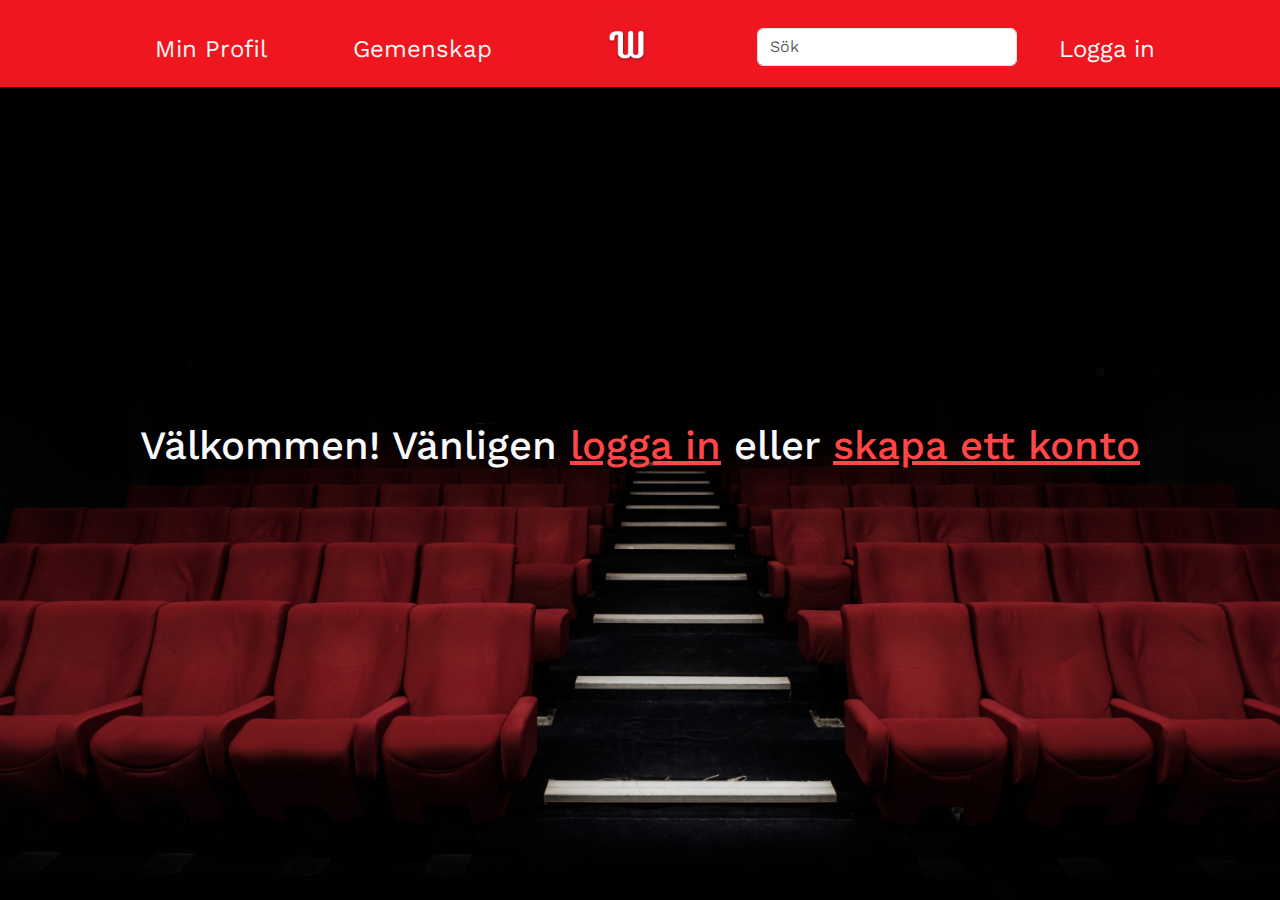
<file: index.html>
<!DOCTYPE html>
<html lang="en">
  <head>
    <meta charset="UTF-8" />
    <meta http-equiv="X-UA-Compatible" content="IE=edge" />
    <meta name="viewport" content="width=device-width, initial-scale=1.0" />
    <link rel="stylesheet" href="style.css" />
    <link
      rel="stylesheet"
      href="https://cdn.jsdelivr.net/npm/bootstrap@5.1.3/dist/css/bootstrap.min.css"
    />
    <link rel="icon" href="img/logo.png" type="image/x-icon" />
    <script src="https://cdn.jsdelivr.net/npm/bootstrap@5.1.3/dist/js/bootstrap.min.js"></script>

    <title>Watch & Co gemenskap</title>
  </head>
  <body>
      <!-- Navbar -->
      <nav class="navbar fixed-top navbar-expand-lg navbar-light" style="background-color:#ef1620">
        <div class="container col-s-7">
        <a class="navbar-brand d-lg-none" href="index.html"><img src="img/logo.png" id="logoImg"></a>
        <button class="navbar-toggler" type="button" 
        data-bs-toggle="collapse" 
        data-bs-target="#navbarResponsive"
           >
            <span class="navbar-toggler-icon"></span>
        </button>
        <div class="collapse navbar-collapse" id="navbarResponsive">
            <ul class="navbar-nav mx-auto">
                <li class="nav-item ">
                    <a class="nav-link" href="minprofil.html">Min Profil</a>
                </li>
                <li class="nav-item ">
                    <a class="nav-link" href="gemenskap.html">Gemenskap</a>
                </li class="nav-item ">
                <a class="d-none d-lg-block" href="index.html"><img src="img/logo.png" id="logoImg"></a>
                <li class="nav-item">
                    <input
                        type="search-focus"
                        class="form-control rounded searchNav"
                        placeholder="Sök"
                        aria-label="Search"
                        aria-describedby="search-addon"
                    />
                </li>
              <li class="nav-item ">
                    <a class="nav-link" href="login.html">Logga in</a>
                </li>
            
            </ul>
        </div>
    </div>
    </nav>
</section>
<section class="container-fluid text-light">
<h1>Välkommen!
  Vänligen <a href="login.html" class="fixedcolor">logga in</a> eller <a href="login.html" class="fixedcolor">skapa ett konto</a>
</h1>
</section>
  </body>
</html>
</file>
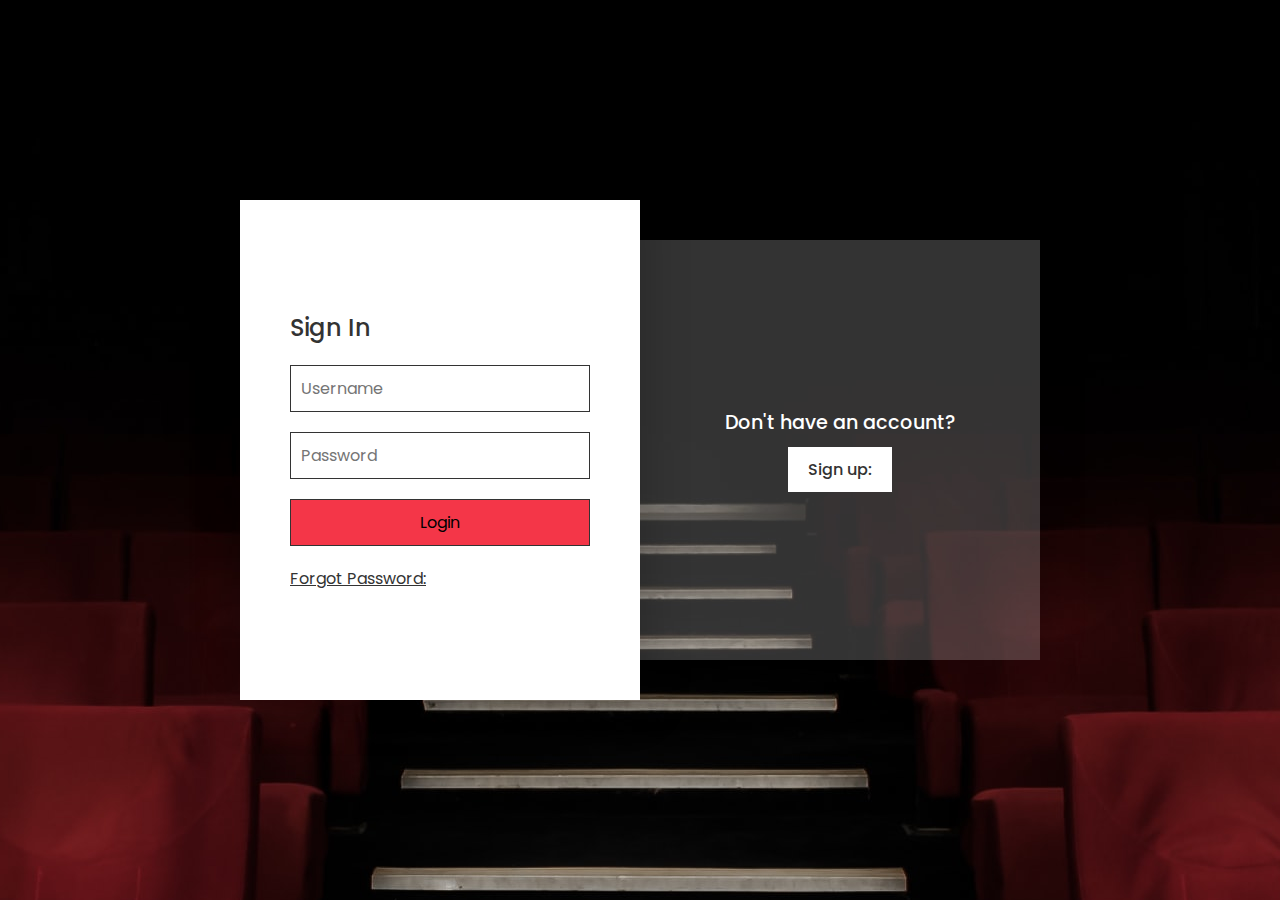
<file: login.html>
<!DOCTYPE html>
<html lang="en">
  <head>
    <meta charset="UTF-8" />
    <meta http-equiv="X-UA-Compatible" content="IE=edge" />
    <meta name="viewport" content="width=device-width, initial-scale=1.0" />
    <title>Document</title>
    <link rel="stylesheet" href="login.css" />
    <script src="index.js"></script>
    <script src="https://cdn.jsdelivr.net/npm/bootstrap@5.1.3/dist/js/bootstrap.min.js"></script>
    <title>login watch & co</title>
  </head>
  <body>
    <div class="container">
      <div class="blueBg">
        <div class="box signin">
          <h2>Alredy have an account?</h2>

          <button class="signinBtn">Sign in:</button>
        </div>
        <div class="box signup">
          <h2>Don't have an account?</h2>
          <button class="signupBtn">Sign up:</button>
        </div>
      </div>
      <div class="formBx">
        <div class="form signinForm">
          <form name="myForm">
            <h3>Sign In</h3>
            <input type="text" placeholder="Username" name="Uname" required />
            <input
              type="password"
              name="Pass"
              placeholder="Password"
              required
            />
            <input
              class="btn"
              type="button"
              value="Login"
              id="log-in"
              onclick="myFunction()"
            />

            <a href="minprofil.html" class="forgot">Forgot Password:</a>
          </form>
        </div>
        <div class="form signupForm">
          <form>
            <h3>Sign up</h3>
            <input type="text" placeholder="Username" required />
            <input type="text" placeholder="Email Address" required />
            <input type="password" placeholder="Password" required />
            <input type="password" placeholder="Confirm Passeword" required />
            <input type="submit" value="Register" />
          </form>
        </div>
      </div>
    </div>
    <script>
      //namn till variablar för olika funktionaliteter
      const signinBtn = document.querySelector(".signinBtn");
      const signupBtn = document.querySelector(".signupBtn");
      const formBx = document.querySelector(".formBx");
      const body = document.querySelector("body");

      // funtion för aktivera olika fönster "sigup" fönster
      signupBtn.onclick = function () {
        formBx.classList.add("active");
        body.classList.add("active");
      };
      // funktion för att tabort aktiv läge på fönsterna och försjuta åt sidan
      signinBtn.onclick = function () {
        formBx.classList.remove("active");
        body.classList.remove("active");
      };
    </script>
  </body>
</html>
</file>
<file: style.css>
@import url("https://fonts.googleapis.com/css2?family=Work+Sans:wght@500&display=swap");

html body {
  background: url(img/bg.jpg);
  background-size: cover;
}
* {
  margin: 0;
  padding: 0;
  box-sizing: border-box;
  font-family: "Work Sans", sans-serif;
}

/* NAVBAR */
.navbar .navbar-nav .nav-link {
  color: #f5f5f5;
  font-size: 1.5em;
  margin-top: 15px;
  margin-left: 50px;
  margin-right: 20px;
}
.navbar .navbar-nav .nav-link:hover {
  color: #191922;
}
.navbar-logo-centered .navbar-nav .nav-link {
  padding: 0.5em 1em;
}

#logoImg {
  width: 77px;
  height: 70px;
  margin-top: 1px;
  margin-bottom: 0px;
  margin-left: 70px;
  margin-right: 70px;
}

.brand {
  position: absolute;
  left: 50%;
  margin-left: -50px !important;
  display: block;
}

.form-control {
  margin-top: 20px;
  margin-left: 20px;
  padding-right: 10px;
  margin-right: 4px;
}
.navbar-brand {
  height: 70px;
}

.searchNav {
  max-width: 260px;
}

@media screen and (max-width: 991px) {
  .searchNav {
    margin-left: 7%;
  }
}
@media screen and (max-width: 767px) {
  .searchNav {
    margin-left: 9.5%;
  }
}

@media screen and (max-width: 430px) {
  .searchNav {
    margin-left: 12%;
  }
}

body {
  height: 100vh;
  width: 100%;
  display: flex;
  align-items: center;
  justify-content: center;
  font-size: 18px;
  background: url(#);
  background-size: cover;
  background-color: black;
}

h1,
p {
  text-align: center;
}

.fixedcolor {
  color: rgb(255, 71, 71);
}
.fixedcolor:hover {
  color: rgb(138, 0, 0);
}

.loginContainer {
  width: 500px;
  max-width: 500px;
  margin: 1rem;
  padding: 2rem;
  box-shadow: 0 0 40px rgba(0, 0, 0, 0.2);
  border-radius: 10px;
  background: white;
}

.signupbtn {
  background-color: red;
  color: white;
  width: 100%;
  height: 35px;
  align-items: center;
  margin-top: 10px;
  margin-bottom: 10px;
  border-radius: 10px;
}

.titleNames {
  color: white;
  position: absolute;
  top: 15%;
  font-size: xx-large;
}

#slideshowimg {
  width: 1000px;
  margin-top: 13px;
}

.carouselCategories {
  color: white;
  display: inline;
  display: flex;
  position: absolute;
  top: 25%;
  justify-content: center;
}

#carouselTestId {
  padding-top: 85px;
}

#carouselArrowsLeft {
  padding-top: 75px;
  left: 7rem;
}

#carouselArrowsRight {
  padding-top: 75px;
  right: 7rem;
}

@media screen and (max-width: 766px) {
  .dropdown {
    margin: -15px;
  }
}

@media screen and (max-width: 1199px) {
  #carouselArrowsLeft {
    left: 2rem;
  }
  #carouselArrowsRight {
    right: 2rem;
  }
}

@media screen and (max-width: 991px) {
  #carouselArrowsLeft {
    left: -2rem;
  }
  #carouselArrowsRight {
    right: -2rem;
  }
}
</file>
<file: login.css>
@import url("https://fonts.googleapis.com/css2?family=Poppins:ital,wght@0,200;0,300;0,400;0,500;0,600;0,700;0,800;0,900;1,200;1,300;1,400;1,500;1,600;1,700;1,800;1,900&display=swap");
* {
  margin: 0;
  padding: 0;
  box-sizing: border-box;
  font-family: "Poppins", sans-serif;
}
body {
  display: flex;
  justify-content: center;
  align-items: center;
  min-height: 100vh;
  transition: 0.5s;
  background-image: url(./img/bg.jpg);
  background-position: center;
}
body.active {
  background-image: url(./img/bg.jpg);
  background-position: center;
}
.container {
  position: relative;
  width: 800px;
  height: 500px;
  margin: 20px;
}
.blueBg {
  position: absolute;
  top: 40px;
  width: 100%;
  height: 420px;
  display: flex;
  justify-content: center;
  align-items: center;
  background: rgba(255, 255, 255, 0.2);
  box-shadow: 0 5px 45px rgba(0, 0, 0, 0.15);
}
.blueBg .box {
  position: relative;
  width: 50%;
  height: 100%;
  display: flex;
  justify-content: center;
  align-items: center;
  flex-direction: column;
}
.blueBg .box h2 {
  color: #fff;
  font-size: 1.2em;
  font-weight: 500;
  margin-bottom: 10px;
}
.blueBg .box button {
  cursor: pointer;
  padding: 10px 20px;
  background: #fff;
  color: #333;
  font-size: 16px;
  font-weight: 500;
  border: none;
}

.formBx {
  position: absolute;
  top: 0;
  left: 0;
  width: 50%;
  height: 100%;
  background: #fff;
  z-index: 1000;
  display: flex;
  justify-content: center;
  align-items: center;
  box-shadow: 0 5px 45px rgba(0, 0, 0, 0.25);
  transition: 0.5s ease-in-out;
  overflow: hidden;
}
.formBx.active {
  left: 50%;
}
.formBx .form {
  position: absolute;
  left: 0;
  width: 100%;
  padding: 50px;
  transition: 0.5s;
}
.formBx .signinForm {
  transition-delay: 0.25s;
}
.formBx.active .signinForm {
  left: -100%;
  transition-delay: 0s;
}
.formBx .signinForm .btn {
  background-color: #f43648;
}
.formBx .signupForm {
  left: 100%;
  transition-delay: 0s;
}
.formBx.active .signupForm {
  left: 0;
  transition-delay: 0.25s;
}

.formBx .form form {
  width: 100%;
  display: flex;
  flex-direction: column;
}
.formBx .form form h3 {
  font-size: 1.5em;
  color: #333;
  margin-bottom: 20px;
  font-weight: 500;
}
.formBx .form form input {
  width: 100%;
  margin-bottom: 20px;
  padding: 10px;
  outline: none;
  font-size: 16px;
  border: 1px solid #333;
}
.formBx .form form input [type="submit"] {
  background: #03a9f4;
  border: none;
  color: #f43648;
  max-width: 100px;
  cursor: pointer;
}
.formBx.active .signupForm input[type="submit"] {
  background: #f43648;
}
.formBx .form form .forgot {
  color: #333;
}
@media (max-width: 991px) {
  .container {
    max-width: 400px;
    height: 650px;
    display: flex;
    justify-content: center;
    align-items: center;
  }
  .container .blueBg {
    top: 0;
    height: 100%;
  }
  .formBx {
    width: 100%;
    height: 500px;
    top: 0;
    box-shadow: none;
  }
  .blueBg .box {
    position: absolute;
    width: 100%;
    height: 150px;
    bottom: 0;
  }
  .box.signin {
    top: 0;
  }
  .formBx.active {
    left: 0;
    top: 150px;
  }
}
</file>
